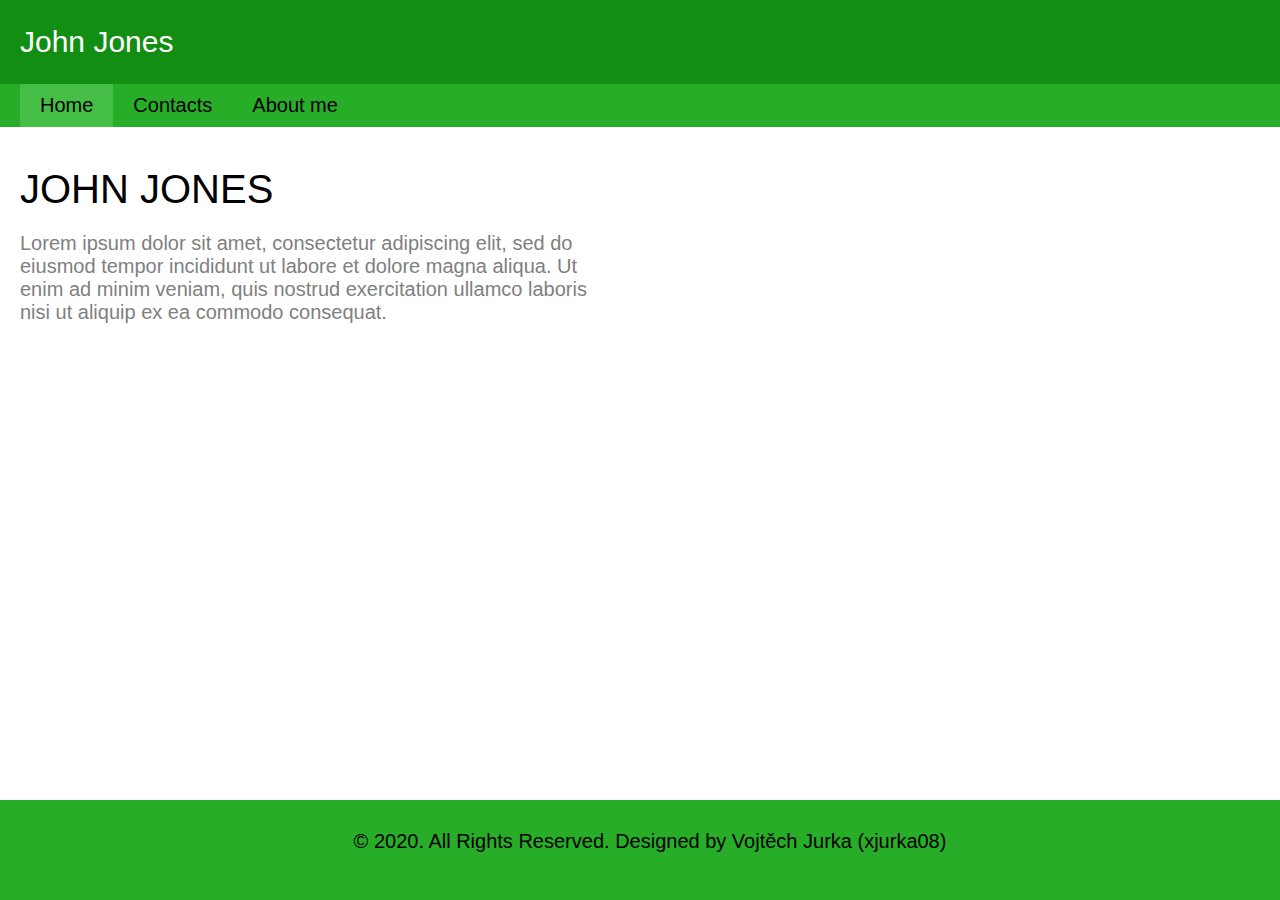
<file: itw_p2/index.html>
<!DOCTYPE html>
<html lang="en">
<head>
    <meta charset="utf-8">
    <meta name="viewport" content="width=device-width, initial-scale=1, minimum-scale=1" />
    <title>John Jones</title>
    <link rel="stylesheet" type="text/css" href="itw2.css">

    <script>
        function toggle() {
            var x = document.getElementById("navbar");
            if (x.style.display === "block")
            {
                x.style.display = "none";
            } 
            else
            {
                x.style.display = "block";
            }
        }
    </script>
</head>
<body id="page-top">
<div id="main">

    <header>
    <div class="content">
        <a href="http://xjurka08.aspfree.cz/"><h2>John Jones</h2></a>
        <img id="icon" src="icon.svg" alt="icon" onclick="toggle()">
    </div>
    </header>
    <nav id="navbar">
    <div class="content">
        <a class="active" href="index.html">Home</a>
        <a href="contacts.html">Contacts</a>
        <a href="about.html">About me</a>
    </div>
    </nav>

    <div id="main-content">

    <h1>JOHN JONES</h1>
    
    <p>
        Lorem ipsum dolor sit amet, consectetur adipiscing elit, 
        sed do eiusmod tempor incididunt ut labore et dolore magna aliqua. 
        Ut enim ad minim veniam, quis nostrud exercitation ullamco laboris 
        nisi ut aliquip ex ea commodo consequat.
    </p>

    </div>

    <footer>
    <div class="content">
        <p>&copy; 2020. All Rights Reserved. Designed by Vojtěch Jurka (xjurka08)</p>
    </div>
    </footer>

</div>
</body>
</html>
</file>
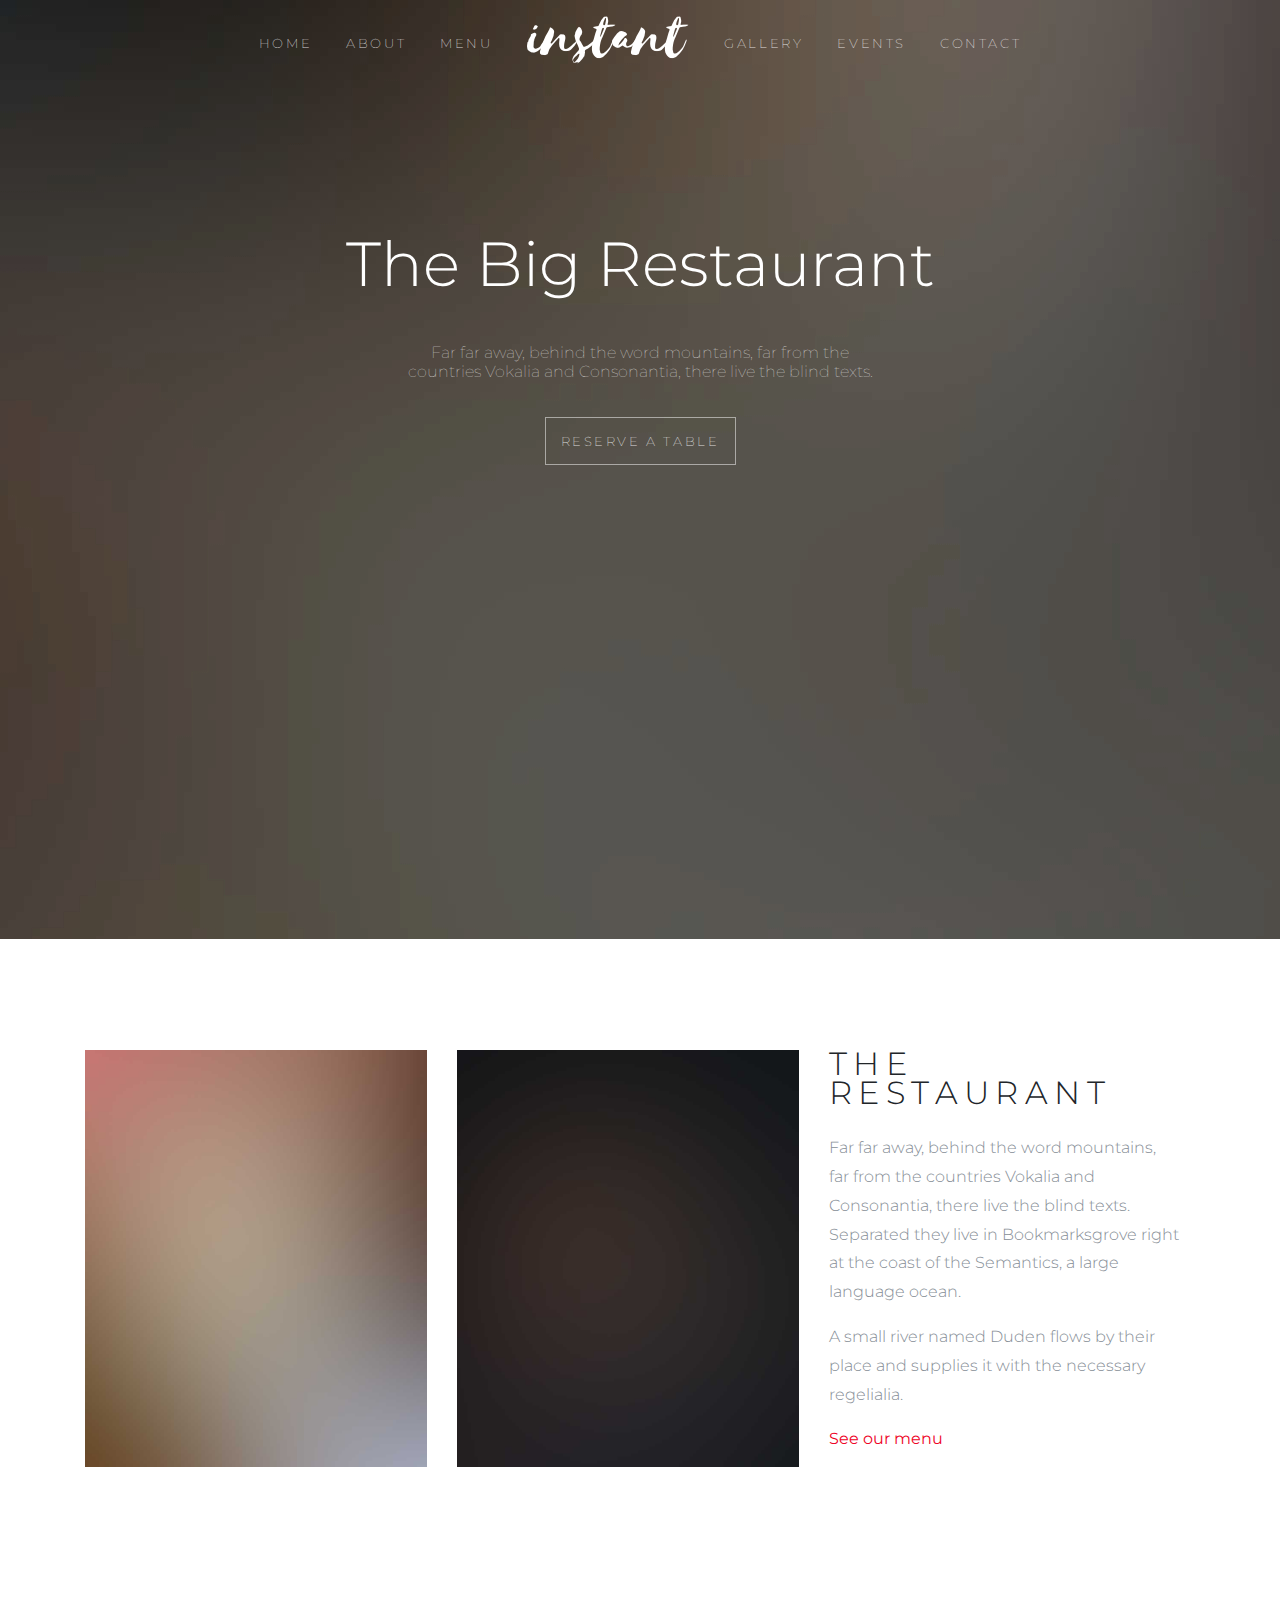
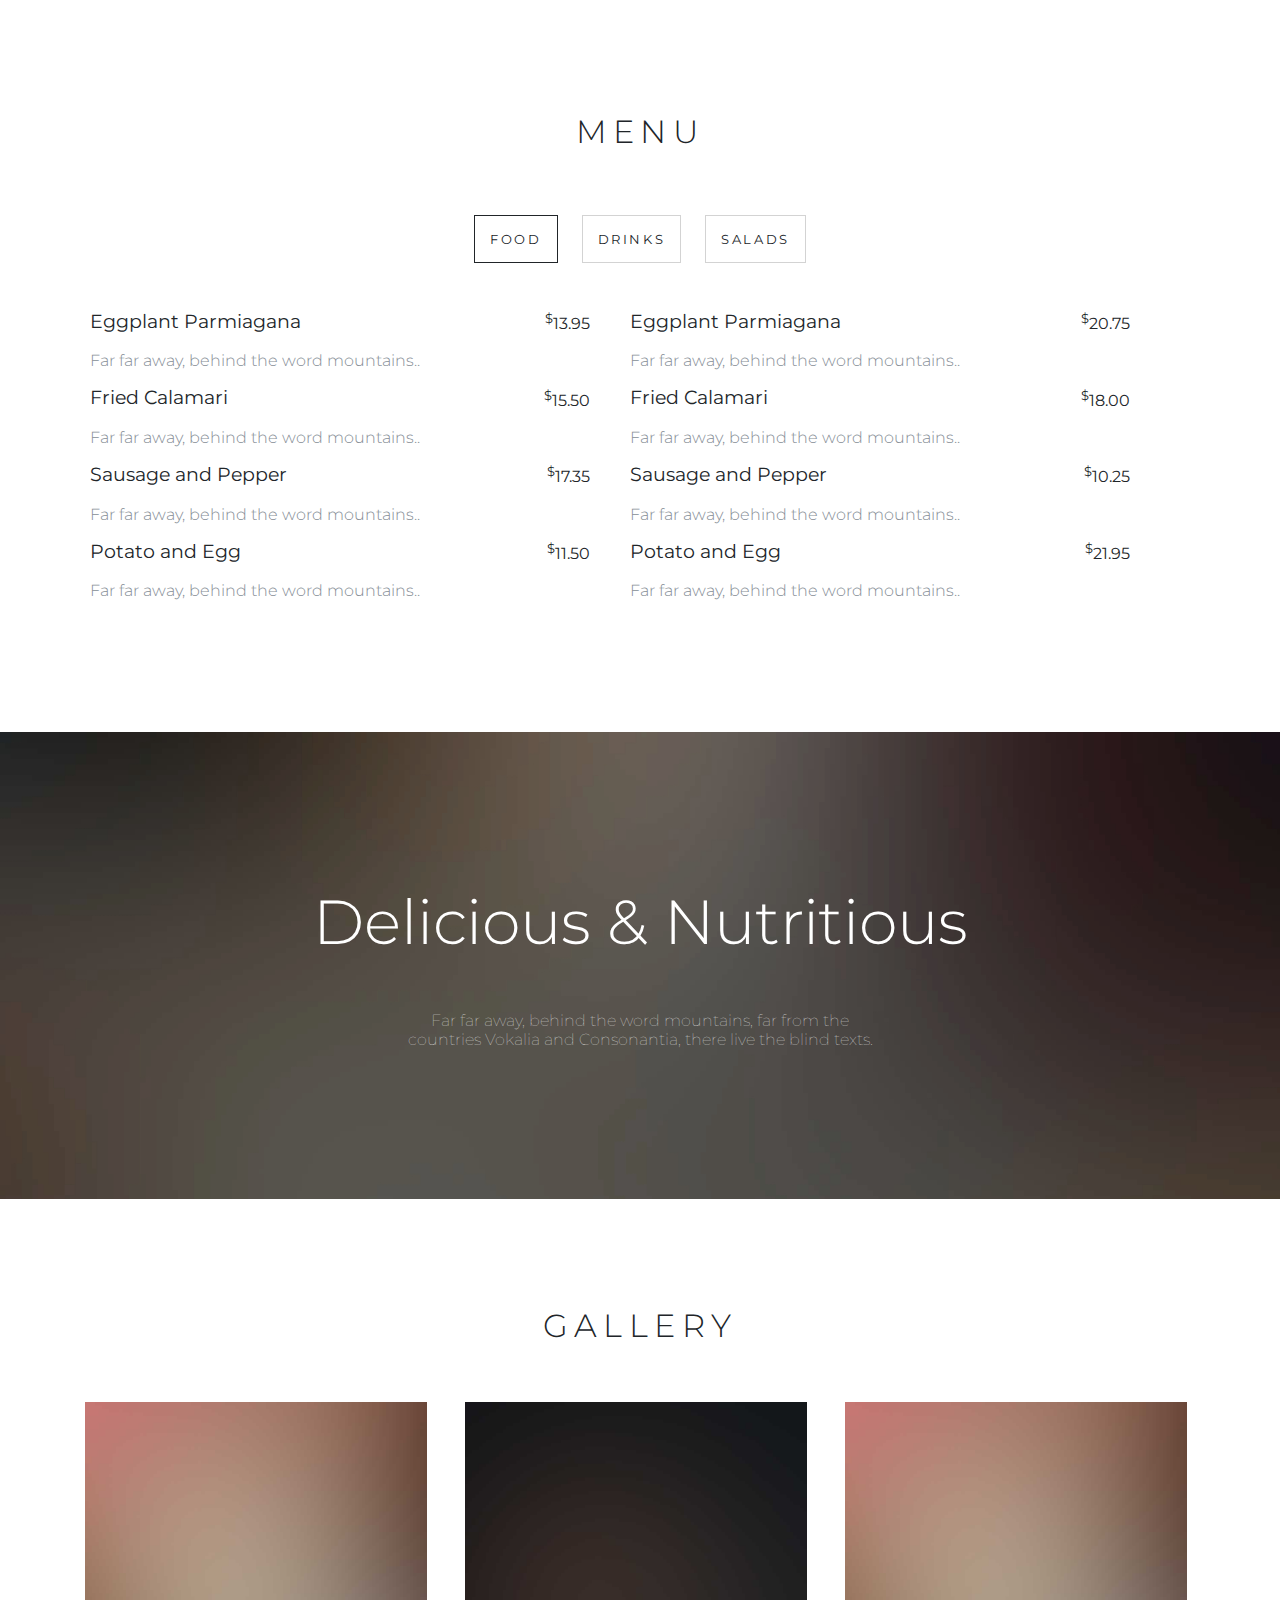
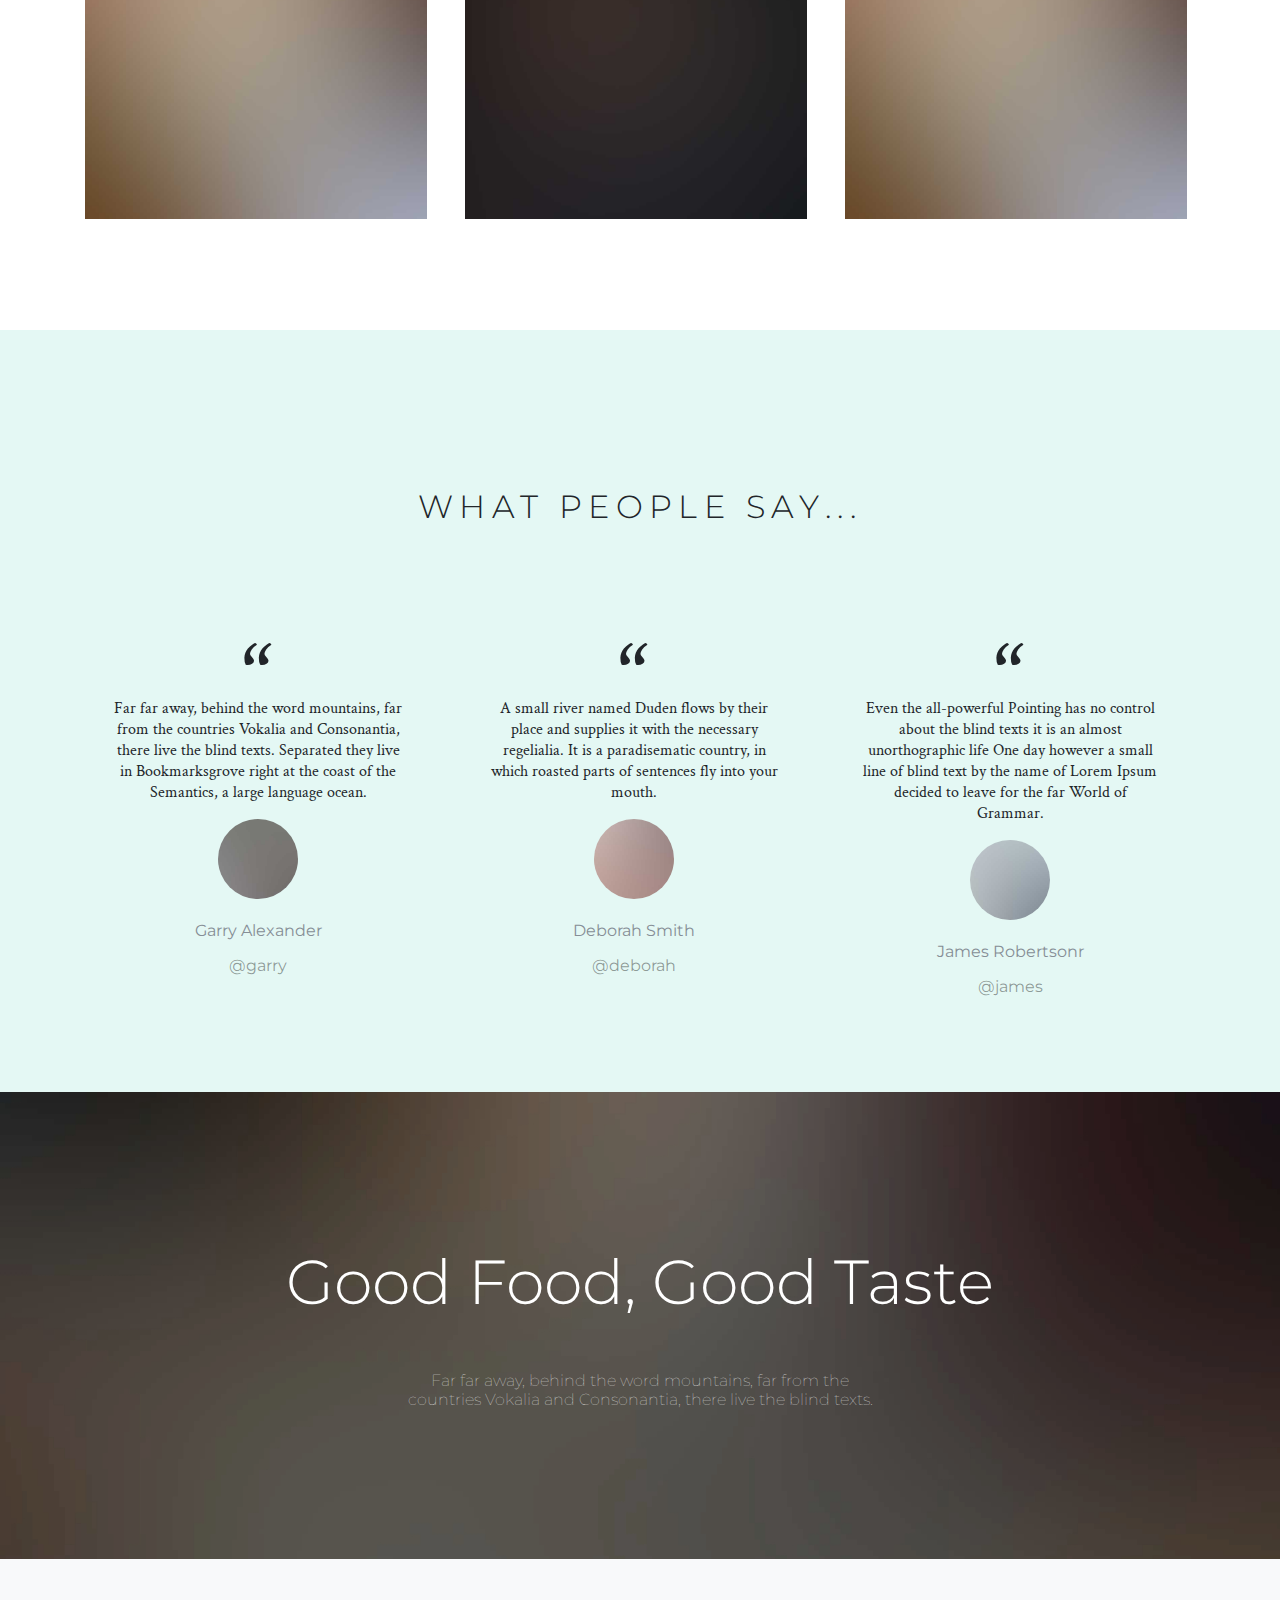
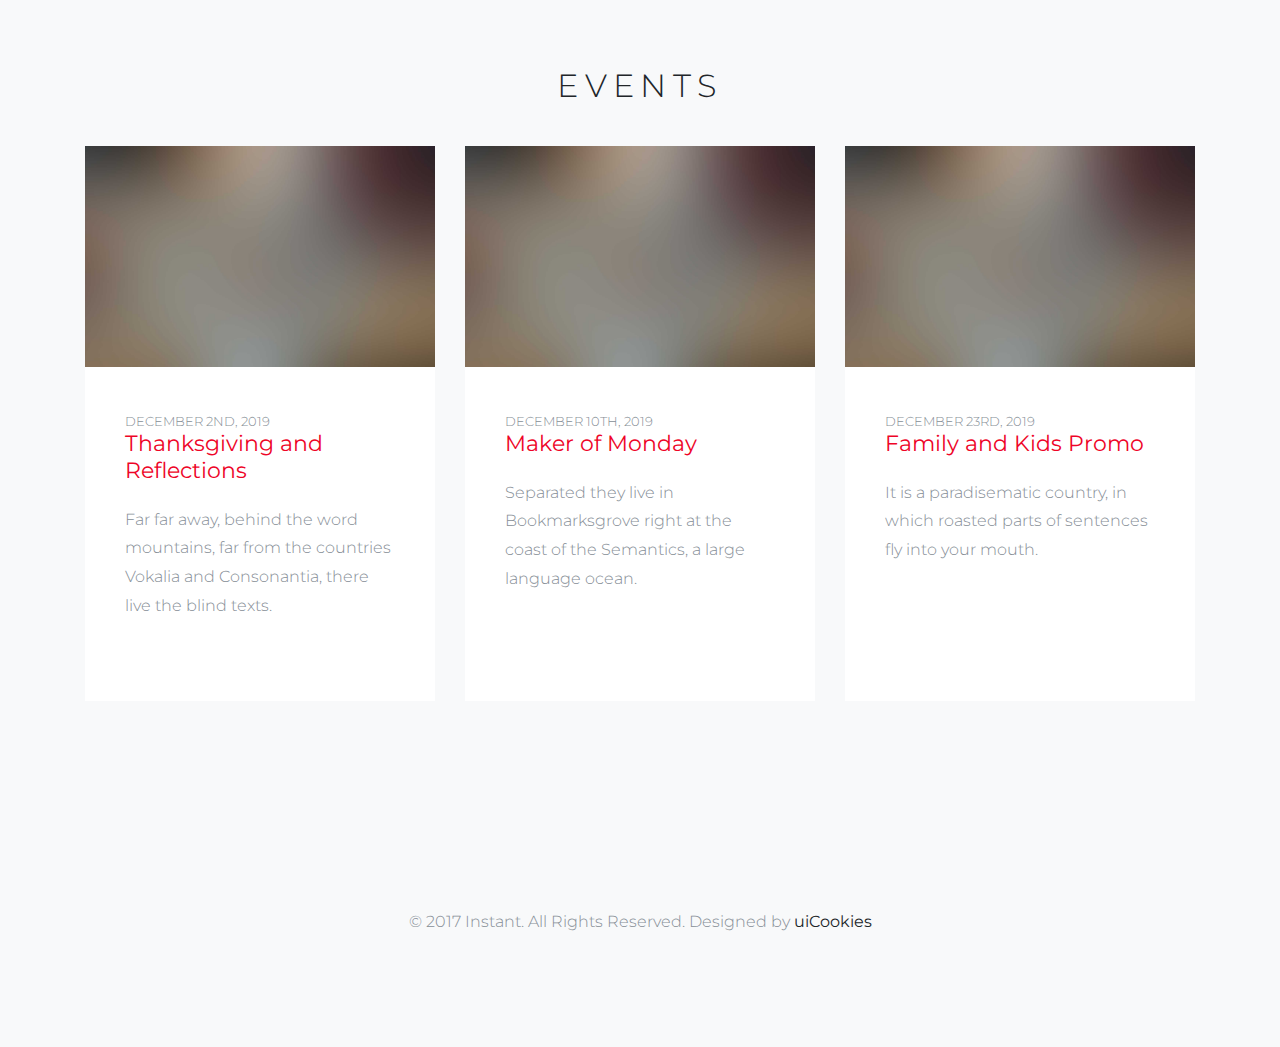
<file: itw_p1/itw1.html>
<!DOCTYPE html>
<html lang="en">
<head>
    <meta charset="utf-8">
    <title>The Big Restaurant</title>
	<link href="https://fonts.googleapis.com/css?family=Crimson+Text:400,400i,600|Montserrat:200,300,400, 600, 700" rel="stylesheet">
    <link rel="stylesheet" type="text/css" href="itw1.css">
</head>
<body id="page-top">
<div id="main">

<nav id="navbar">
	<div class="content">
		<ul class="navbar-nav">
			<li><a href="#section-home">Home</a></li>
			<li><a href="#section-about">About</a></li>
			<li><a href="#section-menu">Menu</a></li>
			<li>
				<a href="itw1.html">
				<img src="img/logo.png" alt="Instant Logo">
				</a>
			</li>
			<li><a href="#section-gallery">Gallery</a></li>
			<li><a href="#section-events">Events</a></li>
			<li><a href="#section-testimonials">Contact</a></li>
		</ul>
	</div>
</nav>

<section id="section-home" class="dark">
	<div class="content">
		<h1>The Big Restaurant</h1>
		<p class="sub-heading">Far far away, behind the word mountains, far from the countries Vokalia and Consonantia, there live the blind texts.</p>
		<p><a href="#section-contact" role="button" class="btn">Reserve a table</a></p>
	</div>
</section>

<section id="section-about">
	<div class="content">
		<div class="photos">
			<p><img src="img/img_1.jpg" alt="Instant Image" class="img-fluid"></p>
			<p><img src="img/img_2.jpg" alt="Instant Image" class="img-fluid"></p>
		</div>
		<div class="descript">
			<h2>The Restaurant</h2>
			<p>Far far away, behind the word mountains, far from the countries Vokalia and Consonantia, there live the blind texts. Separated they live in Bookmarksgrove right at the coast of the Semantics, a large language ocean.</p>

			<p>A small river named Duden flows by their place and supplies it with the necessary regelialia.</p>
			<p><a href="#section-menu" class="linkdown">See our menu</a></p>
		</div>
	</div>
</section>
<!-- END section -->

<section id="section-menu">
	<div class="content">
		<h2>Menu</h2>

			<ul class="tabs" role="tablist">
				<li><a class="active btn" href="#food" role="tab">Food</a></li>
				<li><a class="btn" href="#drinks" role="tab">Drinks</a></li>
				<li><a class="btn" href="#salads" role="tab">Salads</a></li>
			</ul>

			<!-- Tab panes -->
			<div class="menucols">
				<ul>
					<li>
						<div class="menuitem">
							<h3>Eggplant Parmiagana</h3>
							<p>Far far away, behind the word mountains..</p>
						</div>
						<div class="price"><span><sup>$</sup>13.95</span></div>
					</li>
					<li>
						<div class="menuitem">
							<h3>Fried Calamari</h3>
							<p>Far far away, behind the word mountains..</p>
						</div>
						<div class="price"><span><sup>$</sup>15.50</span></div>
					</li>
					<li>
						<div class="menuitem">
							<h3>Sausage and Pepper</h3>
							<p>Far far away, behind the word mountains..</p>
						</div>
						<div class="price"><span><sup>$</sup>17.35</span></div>
					</li>
					<li>
						<div class="menuitem">
							<h3>Potato and Egg</h3>
							<p>Far far away, behind the word mountains..</p>
						</div>
						<div class="price"><span><sup>$</sup>11.50</span></div>
					</li>
				</ul>
				
				<ul>
					<li>
						<div class="menuitem">
							<h3>Eggplant Parmiagana</h3>
							<p>Far far away, behind the word mountains..</p>
						</div>
						<div class="price"><span><sup>$</sup>20.75</span></div>
					</li>
					<li>
						<div class="menuitem">
							<h3>Fried Calamari</h3>
							<p>Far far away, behind the word mountains..</p>
						</div>
						<div class="price"><span><sup>$</sup>18.00</span></div>
					</li>
					<li>
						<div class="menuitem">
							<h3>Sausage and Pepper</h3>
							<p>Far far away, behind the word mountains..</p>
						</div>
						<div class="price"><span><sup>$</sup>10.25</span></div>
					</li>
					<li>
						<div class="menuitem">
							<h3>Potato and Egg</h3>
							<p>Far far away, behind the word mountains..</p>
						</div>
						<div class="price"><span><sup>$</sup>21.95</span></div>
					</li>
				</ul>
			</div>
		</div>
</section>

<section class="dark">
	<div class="content">
		<h2>Delicious &amp; Nutritious</h2>
		<p class="sub-heading">Far far away, behind the word mountains, far from the countries Vokalia and Consonantia, there live the blind texts.</p>
	</div>
</section>

<section id="section-gallery">
	<div class="content">
		<h2>Gallery</h2>
		<div class="photos">
			<p><img src="img/img_1.jpg" alt="Instant Image" class="img-fluid"></p>
			<p><img src="img/img_2.jpg" alt="Instant Image" class="img-fluid"></p>
			<p><img src="img/img_1.jpg" alt="Instant Image" class="img-fluid"></p>
		</div>
	</div>
</section>

<section id="section-testimonials">
	<div class="content">
		<h2>What People Say...</h2>
		<div class="testimonial">
			<blockquote>Far far away, behind the word mountains, far from the countries Vokalia and Consonantia, there live the blind texts. Separated they live in Bookmarksgrove right at the coast of the Semantics, a large language ocean.</blockquote>
			<img class="rounded-circle" src="img/person_1.jpg" alt="Generic placeholder image">
			<p class="name">Garry Alexander</p>
			<p class="nick">@garry</p>
		</div>
		<div class="testimonial">
			<blockquote>A small river named Duden flows by their place and supplies it with the necessary regelialia. It is a paradisematic country, in which roasted parts of sentences fly into your mouth.</blockquote>
			<img class="rounded-circle" src="img/person_5.jpg" alt="Generic placeholder image">
			<p class="name">Deborah Smith</p>
			<p class="nick">@deborah</p>
		</div>
		<div class="testimonial">
			<blockquote>Even the all-powerful Pointing has no control about the blind texts it is an almost unorthographic life One day however a small line of blind text by the name of Lorem Ipsum decided to leave for the far World of Grammar.</blockquote>
			<img class="rounded-circle" src="img/person_2.jpg" alt="Generic placeholder image">
			<p class="name">James Robertsonr</p>
			<p class="nick">@james</p>
		</div>
	</div>
</section>

<section class="dark" id="section-taste">
	<div class="content">
		<h2>Good Food, Good Taste</h2>
		<p class="sub-heading">Far far away, behind the word mountains, far from the countries Vokalia and Consonantia, there live the blind texts.</p>
	</div>
</section>

<section id="section-events">
	<div class="content">
		<h2>Events</h2>
		<div class="card-deck">
			<div class="card">
				<img class="card-img-top" src="img/event.jpg" alt="Image caption here">
				<div class="card-body">
					<small>December 2nd, 2019</small>
					<h4><a href="#">Thanksgiving and Reflections</a></h4>
					<p>Far far away, behind the word mountains, far from the countries Vokalia and Consonantia, there live the blind texts.</p>
				</div>
			</div>
			<div class="card">
				<img class="card-img-top" src="img/event.jpg" alt="Image caption here">
				<div class="card-body">
					<small>December 10th, 2019</small>
					<h4><a href="#">Maker of Monday</a></h4>
					<p>Separated they live in Bookmarksgrove right at the coast of the Semantics, a large language ocean.</p>
				</div>
			</div>
			<div class="card">
				<img class="card-img-top" src="img/event.jpg" alt="Image caption here">
				<div class="card-body">
					<small>December 23rd, 2019</small>
					<h4><a href="#" class="text-danger">Family and Kids Promo</a></h4>
					<p>It is a paradisematic country, in which roasted parts of sentences fly into your mouth.</p>
				</div>
			</div>
		</div>
	</div>
</section>

<footer id="footer">
	<div class="content">
		<p>&copy; 2017 Instant. All Rights Reserved. Designed by <a href="https://uicookies.com/">uiCookies</a></p>
	</div>
</footer>

</div> <!-- .main -->
</body>
</html>
</file>
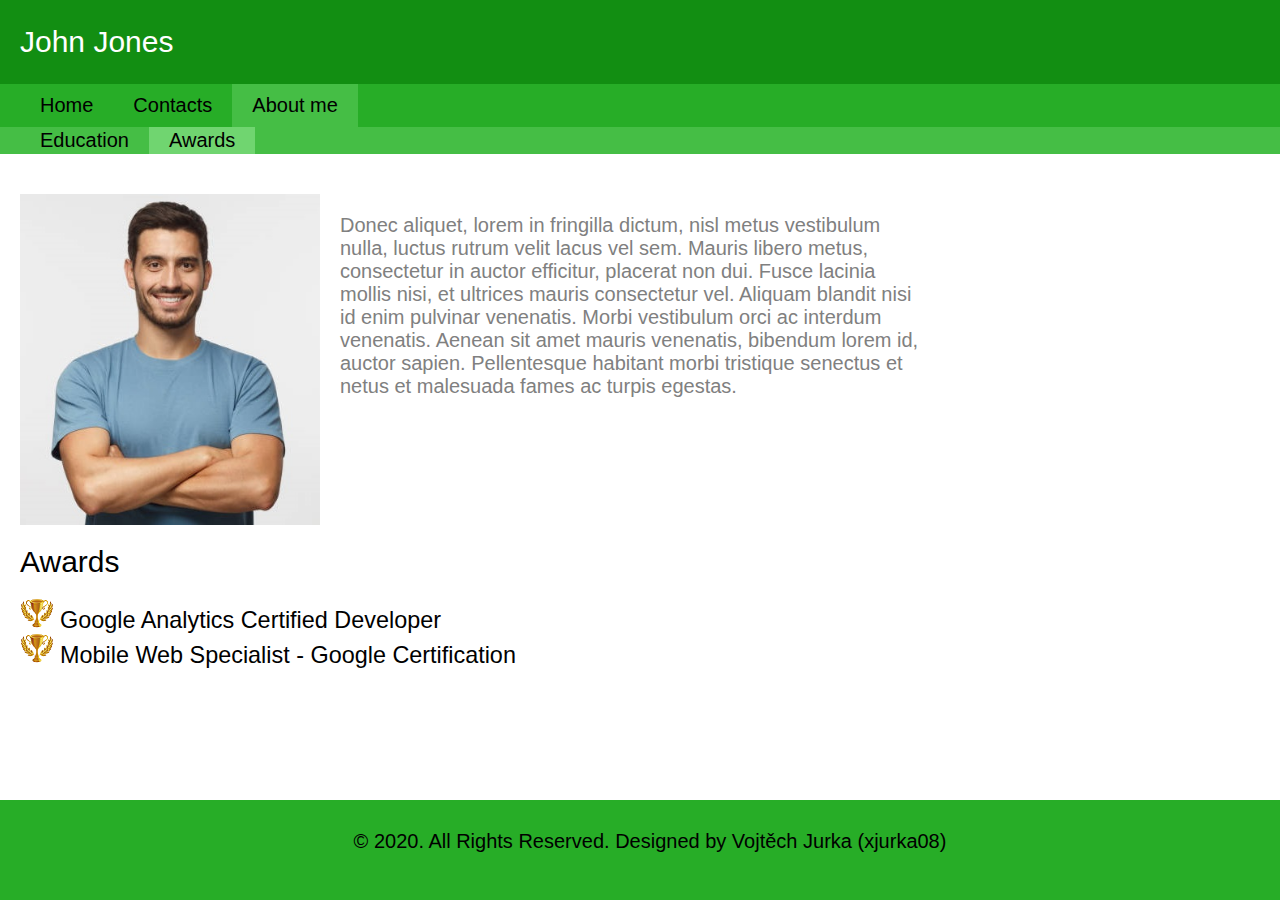
<file: itw_p2/about-awards.html>
<!DOCTYPE html>
<html lang="en">
<head>
    <meta charset="utf-8">
    <meta name="viewport" content="width=device-width, initial-scale=1, minimum-scale=1" />
    <title>John Jones</title>
    <link rel="stylesheet" type="text/css" href="itw2.css">
    <script>
        function toggle() {
            var x = document.getElementById("navbar");
            var y = document.getElementById("navbar_about");
            if (x.style.display === "block")
            {
                x.style.display = "none";
                y.style.display = "none";
            } 
            else
            {
                x.style.display = "block";
                y.style.display = "block";
            }
        }
    </script>
</head>
<body id="page-top">
<div id="main">

    <header>
        <div class="content">
            <a href="http://xjurka08.aspfree.cz/"><h2>John Jones</h2></a>
            <img id="icon" src="icon.svg" alt="icon" onclick="toggle()">
        </div>
    </header>
    <nav id="navbar">
    <div class="content">
        <a href="index.html">Home</a>
        <a href="contacts.html">Contacts</a>
        <a class="active" href="about.html">About me</a>
    </div>
    </nav>
    <nav id="navbar_about">
    <div class="content">
        <a href="about.html">Education</a>
        <a class="about_active" href="about-awards.html">Awards</a>
    </div>
    </nav>

    <div id="about-content">

    <img id="profile" src="profile.jpg" alt="Profile image.">
    
    <p>
        Donec aliquet, lorem in fringilla dictum, nisl metus vestibulum nulla, 
        luctus rutrum velit lacus vel sem. Mauris libero metus, consectetur in 
        auctor efficitur, placerat non dui. Fusce lacinia mollis nisi, et ultrices 
        mauris consectetur vel. Aliquam blandit nisi id enim pulvinar venenatis. 
        Morbi vestibulum orci ac interdum venenatis. Aenean sit amet mauris venenatis, 
        bibendum lorem id, auctor sapien. Pellentesque habitant morbi tristique 
        senectus et netus et malesuada fames ac turpis egestas.
    </p>

    </div>

    <section id="about-awards">
    <div class="content">
    
        <h2>Awards</h2>
        <ul id="awardlist">
            <li>
                <h3>Google Analytics Certified Developer</h3>
            </li>
            <li>
                <h3>Mobile Web Specialist - Google Certification</h3>
            </li>
        </ul>

    </div>
    </section>


    <footer>
    <div class="content">
        <p>&copy; 2020. All Rights Reserved. Designed by Vojtěch Jurka (xjurka08)</p>
    </div>
    </footer>

</div>
</body>
</html>
</file>
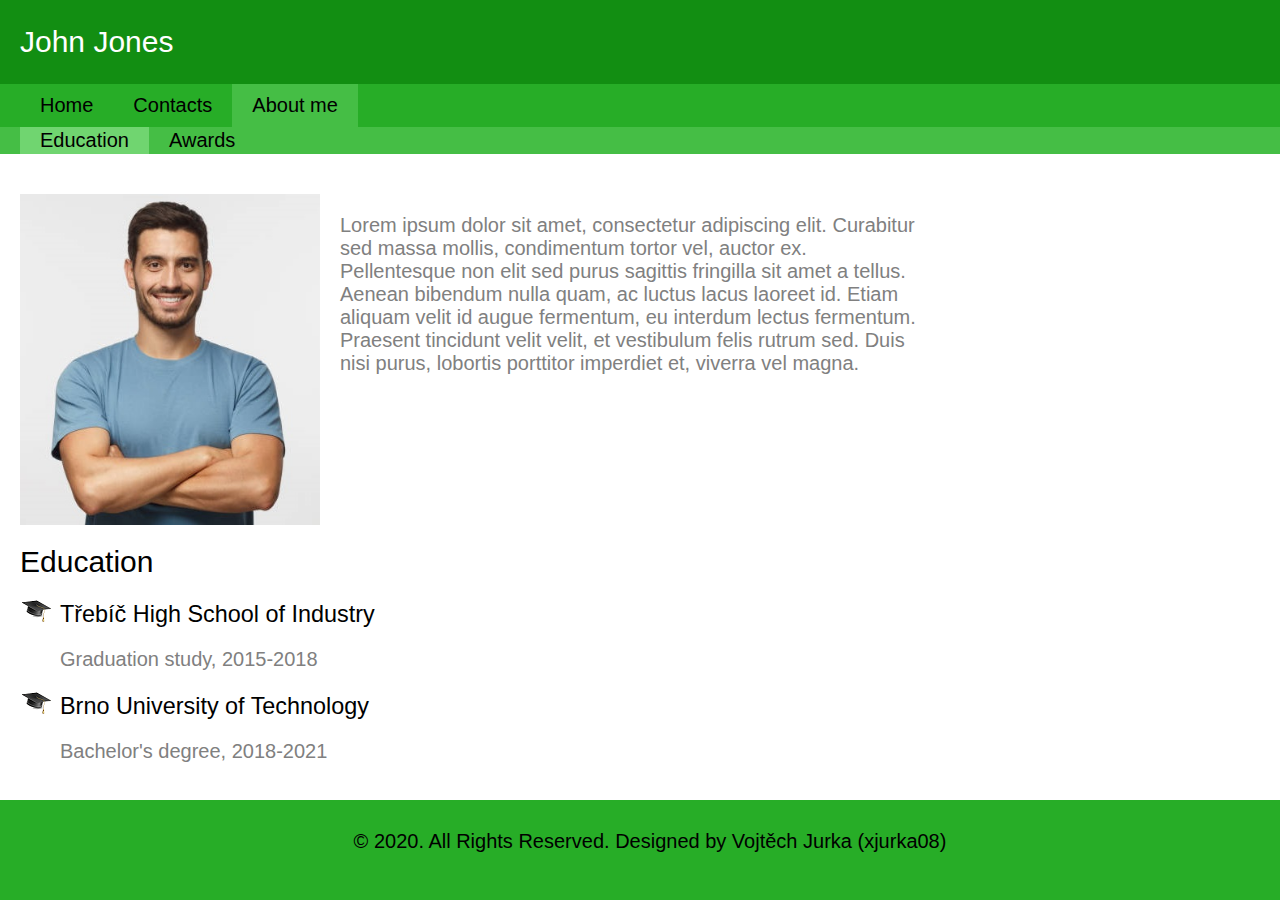
<file: itw_p2/about.html>
<!DOCTYPE html>
<html lang="en">
<head>
    <meta charset="utf-8">
    <meta name="viewport" content="width=device-width, initial-scale=1, minimum-scale=1" />
    <title>John Jones</title>
    <link rel="stylesheet" type="text/css" href="itw2.css">
    <script>
        function toggle() {
            var x = document.getElementById("navbar");
            var y = document.getElementById("navbar_about");
            if (x.style.display === "block")
            {
                x.style.display = "none";
                y.style.display = "none";
            } 
            else
            {
                x.style.display = "block";
                y.style.display = "block";
            }
        }
    </script>
</head>
<body id="page-top">
<div id="main">

    <header>
        <div class="content">
            <a href="http://xjurka08.aspfree.cz/"><h2>John Jones</h2></a>
            <img id="icon" src="icon.svg" alt="icon" onclick="toggle()">
        </div>
    </header>
    <nav id="navbar">
    <div class="content">
        <a href="index.html">Home</a>
        <a href="contacts.html">Contacts</a>
        <a class="active" href="about.html">About me</a>
    </div>
    </nav>
    <nav id="navbar_about">
    <div class="content">
        <a class="about_active" href="about.html">Education</a>
        <a href="about-awards.html">Awards</a>
    </div>
    </nav>

    <div id="about-content">

    <img id="profile" src="profile.jpg" alt="Profile image.">
    
    <p>
        Lorem ipsum dolor sit amet, consectetur adipiscing elit. 
        Curabitur sed massa mollis, condimentum tortor vel, auctor ex. 
        Pellentesque non elit sed purus sagittis fringilla sit amet a tellus. 
        Aenean bibendum nulla quam, ac luctus lacus laoreet id. 
        Etiam aliquam velit id augue fermentum, eu interdum lectus fermentum. 
        Praesent tincidunt velit velit, et vestibulum felis rutrum sed. 
        Duis nisi purus, lobortis porttitor imperdiet et, viverra vel magna. 
    </p>

    </div>

    <section id="about-education">
    <div class="content">
    
        <h2>Education</h2>
        <ul id="edulist">
            <li>
                <h3>Třebíč High School of Industry</h3>
                <p>Graduation study, 2015-2018</p>
            </li>
            <li>
                <h3>Brno University of Technology</h3>
                <p>Bachelor's degree, 2018-2021</p>
            </li>
        </ul>
    </div>
    </section>
    
    <footer>
    <div class="content">
        <p>&copy; 2020. All Rights Reserved. Designed by Vojtěch Jurka (xjurka08)</p>
    </div>
    </footer>

</div>
</body>
</html>
</file>
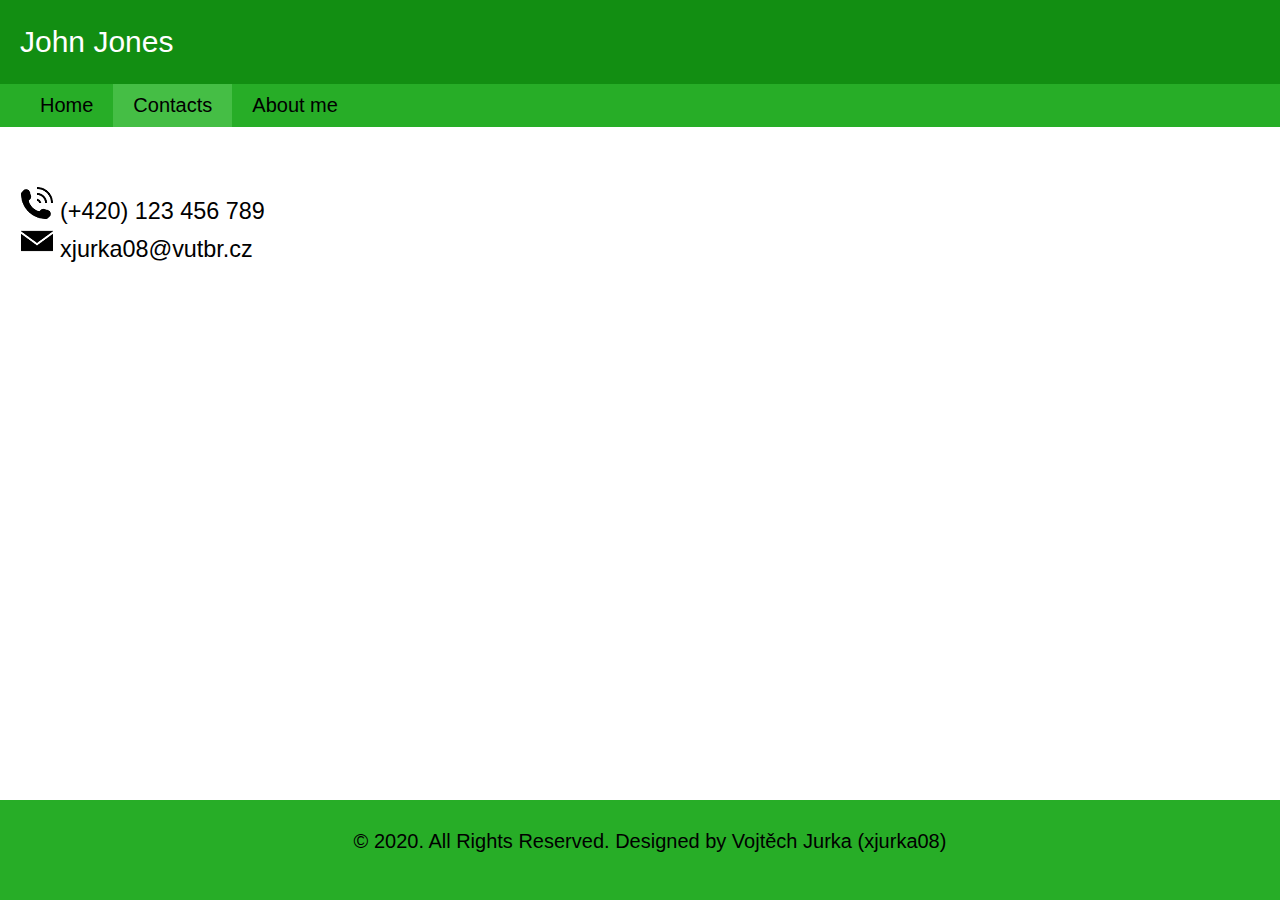
<file: itw_p2/contacts.html>
<!DOCTYPE html>
<html lang="en">
<head>
    <meta charset="utf-8">
    <meta name="viewport" content="width=device-width"/>
    <title>John Jones</title>
    <link rel="stylesheet" type="text/css" href="itw2.css">
    <script>
        function toggle() {
            var x = document.getElementById("navbar");
            if (x.style.display === "block")
            {
                x.style.display = "none";
            } 
            else
            {
                x.style.display = "block";
            }
        }
    </script>
</head>
<body id="page-top">
<div id="main">

    <header>
    <div class="content">
        <a href="http://xjurka08.aspfree.cz/"><h2>John Jones</h2></a>
        <img id="icon" src="icon.svg" alt="icon" onclick="toggle()">
    </div>
    </header>
    <nav id="navbar">
    <div class="content">
        <a href="index.html">Home</a>
        <a class="active" href="contacts.html">Contacts</a>
        <a href="about.html">About me</a>
    </div>
    </nav>

    <div id="main-content">

    <ul id="contactlist">
        <li id="phone">
            <h3>(+420) 123 456 789</h3>
        </li>
        <li id="mail">
            <h3>xjurka08@vutbr.cz</h3>
        </li>
    </ul>

    </div>

    <footer>
    <div class="content">
        <p>&copy; 2020. All Rights Reserved. Designed by Vojtěch Jurka (xjurka08)</p>
    </div>
    </footer>

</div>
</body>
</html>
</file>
<file: itw_p2/itw2.css>
html {
    width: 100%;
    height: 100%;
    font-family: Arial;
    font-size: 20px;
}

#main {
    position: relative;
    min-height: 100vh;
}

h1, h2, h3 {
    margin: 0;
    font-weight: normal;
}

body {
    margin: 0;
}

.content {
    padding-left: 20px;
}

#main-content {
    padding-left: 20px;
    padding-top: 40px;
    padding-bottom: 200px;

}

#about-content {
    padding-left: 20px;
    padding-top: 40px;
}

#about-content p {
    max-width: 900px;
}

#about-content:before,
#about-content:after {
  content: " "; /* 1 */
  display: table; /* 2 */
}

#about-content:after {
  clear: both;
}

#profile {
    margin-right: 20px;
    margin-bottom: 20px;
    width: 300px;
    float: left;
}

header {
    background-color: #128E12;
    padding-top: 25px;
    padding-bottom: 25px;
}

header a {
    color: white;
    display: block;
    width: 180px;
}

#icon {
    position: absolute;
    right: 20px;
    top: 25px;
    display: none;

}

#navbar {
    position: -webkit-sticky; /* Safari */
    position: sticky;
    top: 0;
}

#navbar div{
    background-color: #27AD27;
    display: flex;
}

#navbar a {
    padding-top: 10px;
    padding-bottom: 10px;
    padding-left: 20px;
    padding-right: 20px;
    vertical-align: middle;

}

#navbar a:hover {
    background-color: #45BE45;
}

a {
    text-decoration: none;
    color: black;
}

.active {
    background-color: #45BE45;
}

.about_active {
    background-color: #70D570;
}

#navbar_about {
    position: -webkit-sticky; /* Safari */
    position: sticky;
    top: 43px;
}

#navbar_about div{
    background-color: #45BE45;
    display: flex;
    padding-left: 20px;
}

#navbar_about a {
    padding-top: 2px;
    padding-bottom: 2px;
    padding-left: 20px;
    padding-right: 20px;
    vertical-align: middle;
}

#navbar_about a:hover {
    background-color: #70D570;
}

p {
    color: grey;
}

footer{
    background-color: #27AD27;
    height: 100px;
    position: absolute;
    bottom: 0;
    width: 100%;
    text-align: center;
}

#about-awards {
    padding-bottom: 100px;
}

#about-education {
    padding-bottom: 100px;
}

footer p {
    color: black;
    padding-top: 30px;
    margin: 0;
}

#edulist {
    list-style-image: url('edu.png');
}

#awardlist {
    list-style-image: url('award.png');
}

#phone {
    list-style-image: url('phone.png');
}

#mail {
    list-style-image: url('mail.png');
}


#main-content p {
    max-width: 600px;
}

@media (max-width: 600px) {

    #icon {
        display: block;
    }

    #navbar, #navbar_about {
        position: static;
        display: none;
    }

    #navbar div, #navbar_about div {
        display: block;
        padding-left: 0;
    }

    #navbar div a, #navbar_about div a {
        display: block;
    }

    .content, #main-content, #about-content {
        padding-left: 10px;
        padding-right: 10px;
    }
    
    #navbar div, #navbar_about div {
        padding-right: 0;
    }

    #profile {
        width: 100%;
    }
}
</file>
<file: itw_p1/itw1.css>
html {
    width: 100%;
    height: 100%;
}

#page-top {
    background-image: url("img\\bg.jpg");
    background-repeat: no-repeat;
    min-width: 850px;
    margin: 0 auto;
}


#main {
    font-family: "Montserrat";
    font-size: 16px;
    color: #868e96;
    margin: 0 auto;
    font-weight: 300;
}

ul.navbar-nav li {
    display: inline;
    vertical-align: middle;
    margin-left: 15px;
    margin-right: 15px;
}

.navbar-nav {
    padding-inline-start: 0;
    text-align: center;
}

section.dark h1, section.dark h2 {
    font-size: 62px;
    font-weight: 300;
    color: #ffffff;
    letter-spacing: normal;
    text-transform: none;
    text-align: center;
}
section.dark {
    text-align: center;
    background-image: url("img\\bg.jpg");
    background-size: cover;
    color: rgba(255, 255, 255, 0.8);
    font-weight: lighter;
}

h1, h2 {
    color: #212529;
    font-size: 32px;
    letter-spacing: 0.2em;
    text-transform: uppercase;
    font-weight: 300;
    text-align: center;
}

section.dark p {
    display: block;
    width: 470px;
    margin: auto;
    margin-bottom: 50px;
}

.content {
    max-width: 1140px;
    padding-left: 15px;
    padding-right: 15px;
    margin: 0 auto;
}

#section-home {
    height: 95vh;
    background-image: none;
}

#section-about, #section-menu, #section-gallery {
    background-color: white;
    margin: 0;
    padding-top: 80px;
    padding-bottom: 80px;
}

#section-testimonials {
    background-color: #e4f8f4;
    margin: 0;
    padding-top: 80px;
    padding-bottom: 80px;
    color: #212529;
}

#section-events {
    background-color: #f8f9fa;
    margin: 0;
    padding-top: 80px;
    padding-bottom: 80px;
}

a {
    color: rgba(255, 255, 255, 0.8);
    text-decoration: none;
    text-transform: uppercase;
    font-size: 13px;
    letter-spacing: 0.2em;
    font-weight: 200;
}

.btn {
    padding: 15px;
    border: 1px solid rgba(255, 255, 255, 0.5);

}

#section-menu h2 {
    padding: 40px;
}

.tabs {
    text-align: center;
    padding-inline-start: 0;
    padding: 10px;
}

.tabs li {
    display: inline;
    vertical-align: middle;
    margin-left: 10px;
    margin-right: 10px;

    
}

.tabs li a {
    color: #212529;
    text-decoration: none;
    text-transform: uppercase;
    font-size: 13px;
    letter-spacing: 0.2em;
    font-weight: 400;
    padding: 15px;
    border: 1px solid lightgrey;
}

.tabs li a.active {
    border: 1px solid #212529;
}

#section-home div.content p a:hover {
    background-color: rgba(255, 255, 255);
    color: #212529;
    font-weight: 400;
}

.img-fluid {
    float: left;
    width: 30%;

    margin: 15px;
}

.descript {
    float: left;
    min-width: 350px;
    width: 30%;
    line-height: 1.8em;
    margin: 15px;

}

.descript h2 {
    text-align: left;
    margin-block-start: 0;
}

#section-about div.content:before,
#section-about div.content:after {
  content: " "; /* 1 */
  display: table; /* 2 */
}

#section-about div.content:after {
  clear: both;
}


.linkdown {
    color: #ee0427;
    font-size: 16px;
    text-transform: none;
    letter-spacing: initial;
    font-weight: normal;
}

.linkdown:hover {
    color: #005dd0;
}

.dark div.content {
    padding: 100px;
}

.menucols ul {
    list-style: none;
    min-width: 500px;
    float: left;
    padding-inline-start: 0;
    padding: 20px;
}

.menuitem h3 {
    color: #212529;
    margin-block-start: 0;
    font-weight: 400;
}

.menuitem {
    float: left;
}

.price {
    float: right;
    color: #212529;
    font-weight: 400;
}


.menucols:before,
.menucols:after {
  content: " "; /* 1 */
  display: table; /* 2 */
}

.menucols:after {
  clear: both;
}

#section-gallery div.content div.photos {
    display: flex;
}

#section-gallery div.content div.photos img {
    width: 90%;
}

#section-testimonials h2 {
    padding: 50px;
}

.testimonial {
    float: left;
    width: 33%;
    text-align: center;
    font-family: "Crimson Text";
    font-weight: normal;
}

#section-testimonials div.content:before,
#section-testimonials div.content:after {
  content: " "; /* 1 */
  display: table; /* 2 */
}

#section-testimonials div.content:after {
  clear: both;
}

blockquote:before {
    content: "“";
    display: block;
    font-size: 100px;
    color: #212529;
    margin-bottom: -50px;
}

.rounded-circle {
    border-radius: 50%;
    width: 80px;
}

.name, .nick {
    font-family: "Montserrat";
    font-size: 16px;
    color: #868e96;
}

.nick {
    color: rgba(0, 0, 0, 0.4);
}

.card {
    float: left;
    width: 30%;
    min-width: 350px;
    background-color: white;
    margin: 15px;
}

.card-deck:before,
.card-deck:after {
  content: " "; /* 1 */
  display: table; /* 2 */
}

.card-deck:after {
  clear: both;
}

.card-img-top {
    width: 100%;
}

.card-body {
    padding: 40px;
    height: 250px;
}

.card-body a {
    color: #ee0427;
    font-size: 22px;
    font-weight: normal;
    letter-spacing: normal;
    text-transform: none;
}

.card-body a:hover {
    color: #005dd0;
}

small {
    text-transform: uppercase;
}

h4 {
    margin-block-start: 0;
}

.card-body p {
    line-height: 1.8em;
}

footer {
    text-align: center;
    padding: 100px;
    background-color: #f8f9fa;
}

footer a {
    color: #212529;
    font-size: 16px;
    font-weight: normal;
    letter-spacing: normal;
    text-transform: none;
}

footer a:hover {
    color: #005dd0;
}
</file>
